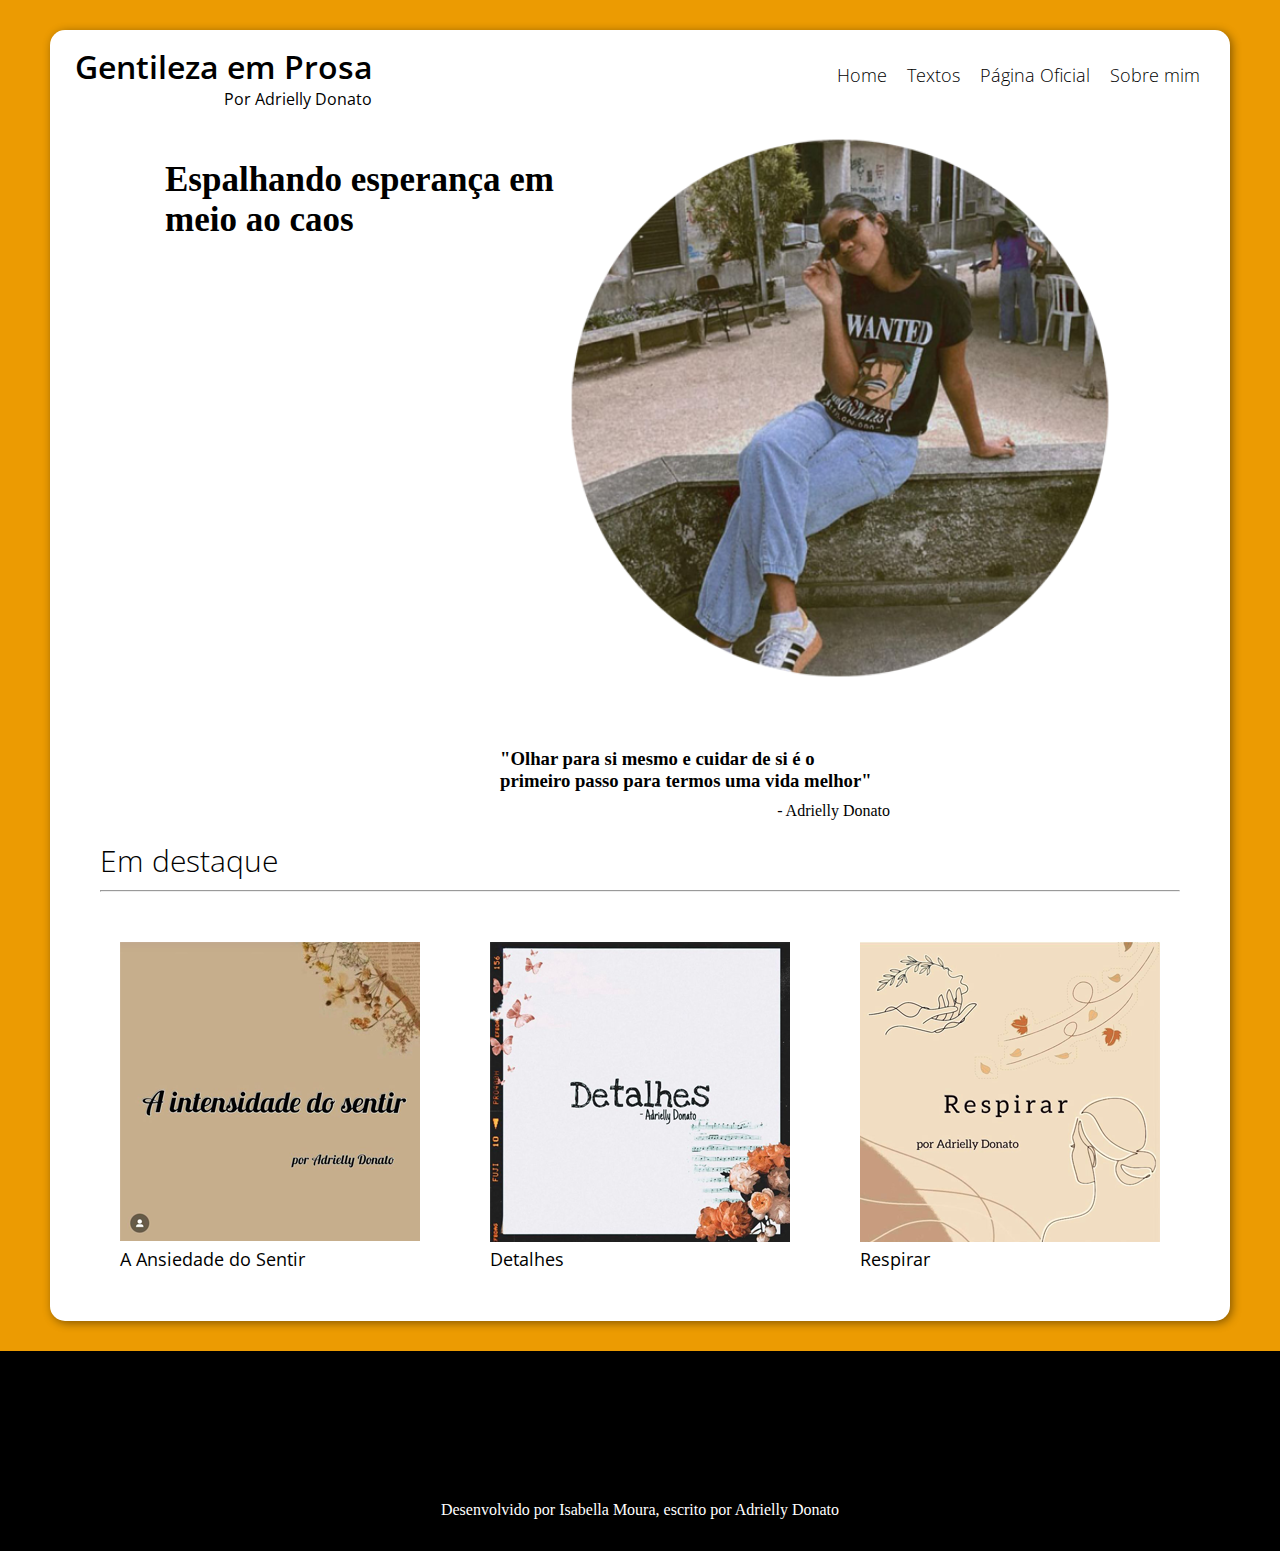
<file: index.html>
<!DOCTYPE html>
<html lang="pt-br">
<head>
    <meta charset="UTF-8">
    <meta name="viewport" content="width=device-width, initial-scale=1.0">
    <title>Gentileza em Prosa</title>
    <link rel="stylesheet" href="style.css">
</head>
<body>
    <div class="fundo">
        
        <div class="corpo_principal">
            
            <header>

                <div class="logo">

                    <a href="index.html">
                        <h1 class="nome">Gentileza em Prosa</h1>
                    </a>

                    <p class="autor">Por Adrielly Donato</p>

                </div>

                <nav class="menu">
                    <a href="index.html" target="_self">Home</a>
                    <a href="textos.html" target="_self">Textos</a>
                    <a href="https://www.instagram.com/gentilezaemprosa/" target="_blank">Página Oficial</a>
                    <a href="#" target="_self">Sobre mim</a>
                </nav>
            </header>  
            <main>
                <section class="banner">
                    <h2>Espalhando esperança em meio ao caos</h2>

            
                        <img class="foto_perfil" src="imgs/perfil150.png" alt="">
                

                    <div class="citacao">
                        
                        <h3>"Olhar para si mesmo e cuidar de si é o primeiro passo para termos uma vida melhor"</h3>
                        <aside> - Adrielly Donato</aside>
                    </div>
                </section>
                
                    <h1 class="sessao">Em destaque</h1>
                  
                    <hr class="separador">

                <section class="textos_em_destaque">

                    <div class="capa_e_titulo">
                        <a href="todosOsTextos/ansiedade.html"><img src="imgs/ansiedade do sentir.png" alt=""></a>
                        <p><a href="todosOsTextos/ansiedade.html">A Ansiedade do Sentir</a></p>
                    </div>
            
                    <div class="capa_e_titulo">
                        <a href="todosOsTextos/detalhes.html"><img src="imgs/detalhes.png" alt=""></a>
                        <p><a href="3">Detalhes</a></p>
                    </div>

                    <div class="capa_e_titulo">
                        <a href="todosOsTextos/respirar.html"><img src="imgs/respirar.png" alt=""></a>
                        <p><a href="3">Respirar</a></p>
                    </div>
                    
                </section>
            </main>
        </div>
    </div>
    <footer>
        <p>Desenvolvido por Isabella Moura, escrito por Adrielly Donato</p>
    </footer>

</body>
</html>
</file>
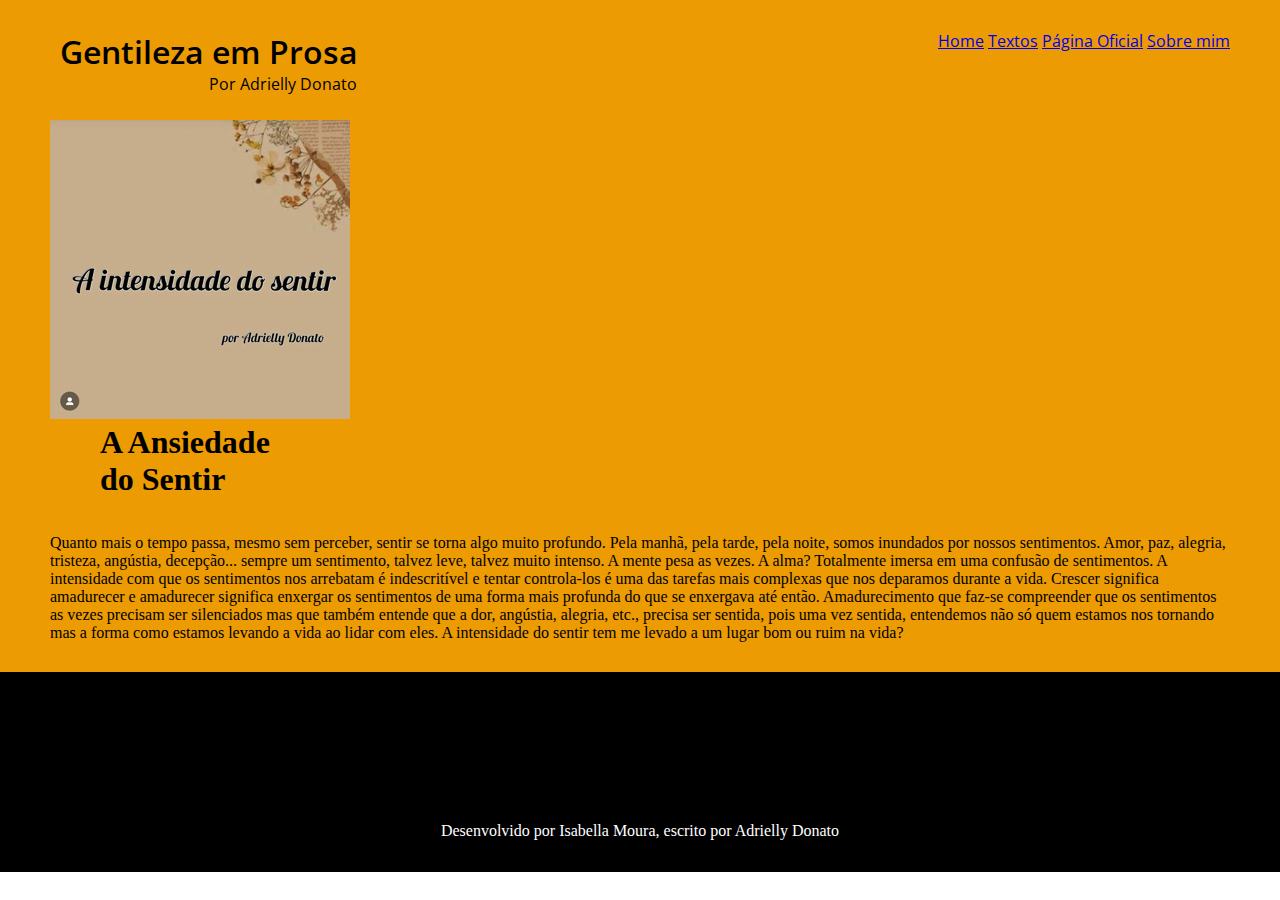
<file: ansiedade.html>
<!DOCTYPE html>
<html lang="en">
<head>
    <meta charset="UTF-8">
    <meta name="viewport" content="width=device-width, initial-scale=1.0">
    <title>Ansiedade ao Sentir</title>
    <link rel="stylesheet" href="style.css">
</head>
<body>
    <div class="fundo">
        <div class="centro">
            <header>
                <div class="creditos">
                    <h1 class="nome">Gentileza em Prosa</h1>
                    <p class="autor">Por Adrielly Donato</p>
                </div>
                <nav class="links">
                    <a href="index.html" target="_self">Home</a>
                    <a href="textos" target="_self">Textos</a>
                    <a href="https://www.instagram.com/gentilezaemprosa/" target="_blank">Página Oficial</a>
                    <a href="#" target="_self">Sobre mim</a>
                </nav>
            </header>
            <main class="artigo">
                <img class="imagem" src="imgs/ansiedade do sentir.png" alt="">
                <div conjunto>
                    <h1 class="titulo">A Ansiedade do Sentir</h1>
                    <p class="corpo"> Quanto mais o tempo passa, mesmo sem perceber, sentir se torna algo muito profundo.
                        Pela manhã, pela tarde, pela noite, somos inundados por nossos sentimentos.
                        Amor, paz, alegria, tristeza, angústia, decepção... sempre um sentimento, talvez leve, talvez muito intenso.
                        A mente pesa as vezes. A alma? Totalmente imersa em uma confusão de sentimentos.
                        A intensidade com que os sentimentos nos arrebatam é indescritível e tentar controla-los é uma das tarefas mais complexas que nos deparamos durante a vida.
                        Crescer significa amadurecer e amadurecer significa enxergar os sentimentos de uma forma mais profunda do que se enxergava até então.
                        Amadurecimento que faz-se compreender que os sentimentos as vezes precisam ser silenciados mas que também entende que a dor, angústia, alegria, etc., precisa ser sentida, pois uma vez sentida, entendemos não só quem estamos nos tornando mas a forma como estamos levando a vida ao lidar com eles. A intensidade do sentir tem me levado a um lugar bom ou ruim na vida?
                    </p>
                </div>
        
        
            </main>
        </div>
    </div>
    <footer>
        <p>Desenvolvido por Isabella Moura, escrito por Adrielly Donato</p>
    </footer>
</body>
</html>
</file>
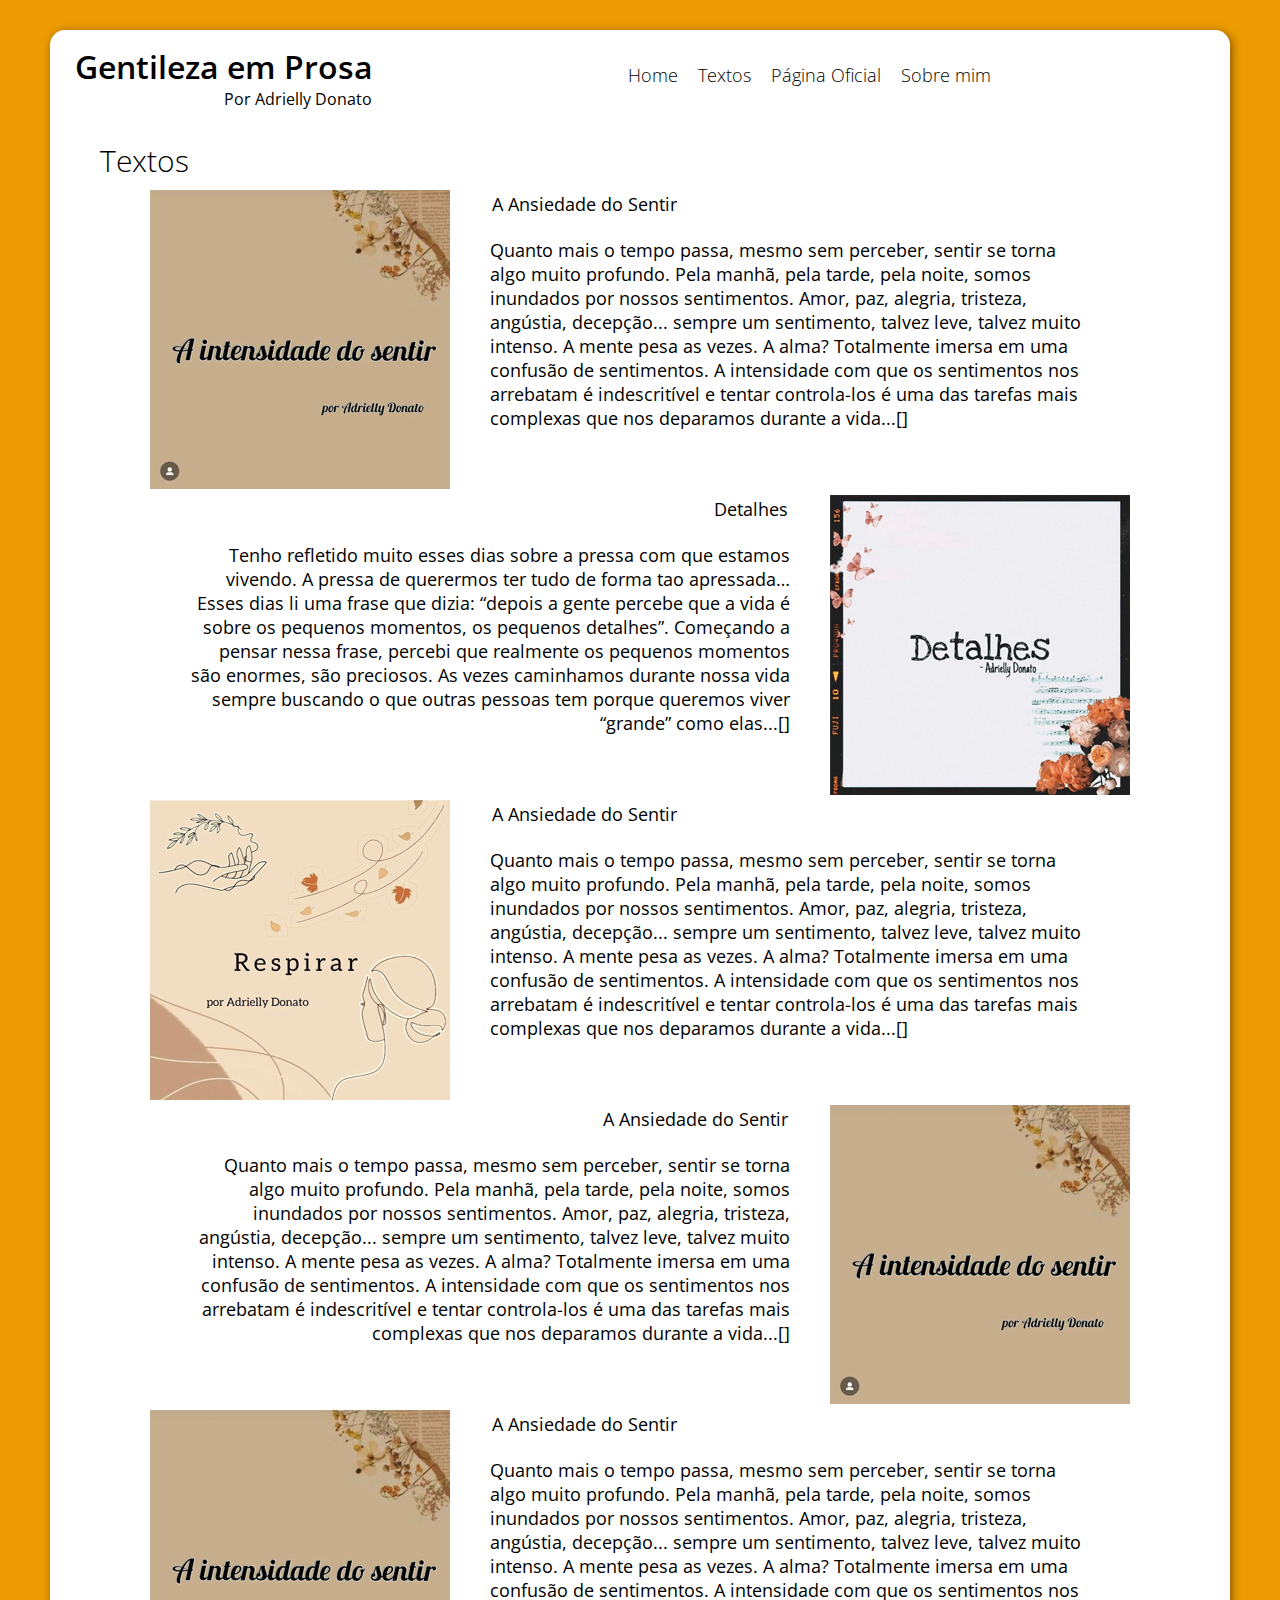
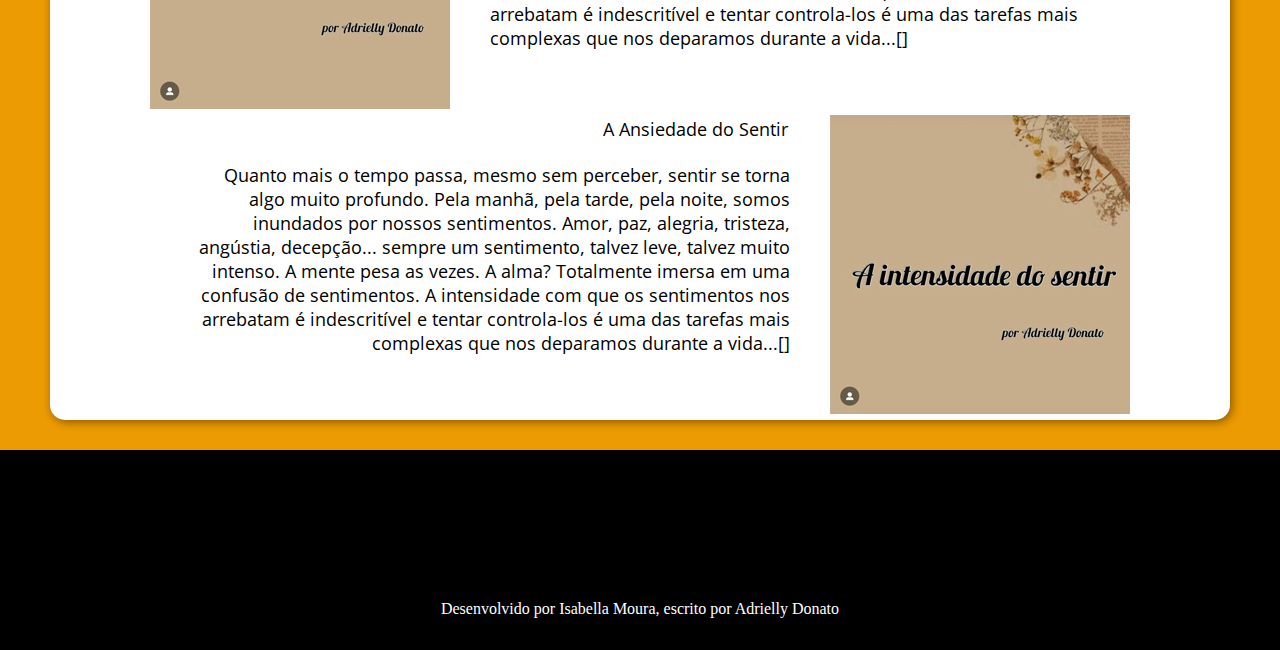
<file: textos.html>
<!DOCTYPE html>
<html lang="pt-br">
<head>
    <meta charset="UTF-8">
    <meta name="viewport" content="width=device-width, initial-scale=1.0">
    <title>Textos</title>
    <link rel="stylesheet" href="style.css">
    <style>
        .textos {
            display: inline-block;
            align-items: center;
        }
        .capaTitulo {
            display: flex;
            align-items: center;
        }
        
        .tituloCorpo {
            display: flex;
            flex-direction: column;
        }

        .tituloLink {
            padding: 10px;
        }

        .paragrafo {
            height: 200px;
            width: 600px;
            padding: 10px;
            margin: 10px;
        }
        
    </style>
</head>
<body>
    <body>
        <div class="fundo">
            <div class="corpo_principal">
                <header>
                    <div class="logo">
                        <a href="index.html">
                            <h1 class="nome">Gentileza em Prosa</h1>
                        </a>
                        <p class="autor">Por Adrielly Donato</p>
                    </div>
                    <nav class="menu">
                        <a href="index.html" target="_self">Home</a>
                        <a href="textos.html" target="_self">Textos</a>
                        <a href="https://www.instagram.com/gentilezaemprosa/" target="_blank">Página Oficial</a>
                        <a href="#" target="_self">Sobre mim</a>
                    </nav>
                    <span></span>
                </header>
                <main>
                        <h1 class="sessao">Textos</h1>
                    <section class="textos_em_destaque">
                        <div class="capa">
                            <a href="/siteAdryelly/textos/ansiedade.html"><img src="imgs/ansiedade do sentir.png" alt=""></a>
                            <div class="titulo_e_paragrafo">
                                <p class="titulo_texto"><a href="ansiedade.html">A Ansiedade do Sentir</a></p>
                                <p class="paragrafo">Quanto mais o tempo passa, mesmo sem perceber, sentir se torna algo muito profundo.
                                    Pela manhã, pela tarde, pela noite, somos inundados por nossos sentimentos.
                                    Amor, paz, alegria, tristeza, angústia, decepção... sempre um sentimento, talvez leve, talvez muito intenso.
                                    A mente pesa as vezes. A alma? Totalmente imersa em uma confusão de sentimentos.
                                    A intensidade com que os sentimentos nos arrebatam é indescritível e tentar controla-los é uma das tarefas mais complexas que nos deparamos durante a vida...[]</p>
                            </div>
                        </div>
                
                        <div class="capa" id="reverse">
                            <a href="todosOsTextos/detalhes.html"><img src="imgs/detalhes.png" alt=""></a>
                            <div class="titulo_e_paragrafo">
                                <p class="titulo_texto"><a href="todosOsTextos/detalhes.html">Detalhes</a></p>
                                <p class="paragrafo">Tenho refletido muito esses dias sobre a pressa com que estamos vivendo. A pressa de querermos ter tudo de forma tao apressada…
                                    Esses dias li uma frase que dizia: “depois a gente percebe que a vida é sobre os pequenos momentos, os pequenos detalhes”.
                                    Começando a pensar nessa frase, percebi que realmente os pequenos momentos são enormes, são preciosos. As vezes caminhamos durante nossa vida sempre buscando o que outras pessoas tem porque queremos viver “grande” como elas...[]</p>
                            </div>
                            <!--fiz até aqui-->
                        </div>

                        <div class="capa">
                            <a href="textos/respirar.html"><img src="imgs/respirar.png" alt=""></a>
                            <div class="titulo_e_paragrafo">
                                <p class="titulo_texto"><a href="ansiedade.html">A Ansiedade do Sentir</a></p>
                                <p class="paragrafo">Quanto mais o tempo passa, mesmo sem perceber, sentir se torna algo muito profundo.
                                    Pela manhã, pela tarde, pela noite, somos inundados por nossos sentimentos.
                                    Amor, paz, alegria, tristeza, angústia, decepção... sempre um sentimento, talvez leve, talvez muito intenso.
                                    A mente pesa as vezes. A alma? Totalmente imersa em uma confusão de sentimentos.
                                    A intensidade com que os sentimentos nos arrebatam é indescritível e tentar controla-los é uma das tarefas mais complexas que nos deparamos durante a vida...[]</p>
                            </div>
                        </div>
                        
                        <div class="capa" id="reverse">
                            <a href="/siteAdryelly/textos/ansiedade.html"><img src="imgs/ansiedade do sentir.png" alt=""></a>
                            <div class="titulo_e_paragrafo">
                                <p class="titulo_texto"><a href="ansiedade.html">A Ansiedade do Sentir</a></p>
                                <p class="paragrafo">Quanto mais o tempo passa, mesmo sem perceber, sentir se torna algo muito profundo.
                                    Pela manhã, pela tarde, pela noite, somos inundados por nossos sentimentos.
                                    Amor, paz, alegria, tristeza, angústia, decepção... sempre um sentimento, talvez leve, talvez muito intenso.
                                    A mente pesa as vezes. A alma? Totalmente imersa em uma confusão de sentimentos.
                                    A intensidade com que os sentimentos nos arrebatam é indescritível e tentar controla-los é uma das tarefas mais complexas que nos deparamos durante a vida...[]</p>
                            </div>
                        </div>

                        <div class="capa">
                            <a href="/siteAdryelly/textos/ansiedade.html"><img src="imgs/ansiedade do sentir.png" alt=""></a>
                            <div class="titulo_e_paragrafo">
                                <p class="titulo_texto"><a href="ansiedade.html">A Ansiedade do Sentir</a></p>
                                <p class="paragrafo">Quanto mais o tempo passa, mesmo sem perceber, sentir se torna algo muito profundo.
                                    Pela manhã, pela tarde, pela noite, somos inundados por nossos sentimentos.
                                    Amor, paz, alegria, tristeza, angústia, decepção... sempre um sentimento, talvez leve, talvez muito intenso.
                                    A mente pesa as vezes. A alma? Totalmente imersa em uma confusão de sentimentos.
                                    A intensidade com que os sentimentos nos arrebatam é indescritível e tentar controla-los é uma das tarefas mais complexas que nos deparamos durante a vida...[]</p>
                            </div>
                        </div>

                        <div class="capa" id="reverse">
                            <a href="/siteAdryelly/textos/ansiedade.html"><img src="imgs/ansiedade do sentir.png" alt=""></a>
                            <div class="titulo_e_paragrafo">
                                <p class="titulo_texto"><a href="ansiedade.html">A Ansiedade do Sentir</a></p>
                                <p class="paragrafo">Quanto mais o tempo passa, mesmo sem perceber, sentir se torna algo muito profundo.
                                    Pela manhã, pela tarde, pela noite, somos inundados por nossos sentimentos.
                                    Amor, paz, alegria, tristeza, angústia, decepção... sempre um sentimento, talvez leve, talvez muito intenso.
                                    A mente pesa as vezes. A alma? Totalmente imersa em uma confusão de sentimentos.
                                    A intensidade com que os sentimentos nos arrebatam é indescritível e tentar controla-los é uma das tarefas mais complexas que nos deparamos durante a vida...[]</p>
                            </div>
                        </div>

                        
                    </section>
                </main>
            </div>
        </div>
        <footer>
            <p>Desenvolvido por Isabella Moura, escrito por Adrielly Donato</p>
        </footer>
    
</body>
</html>
</file>
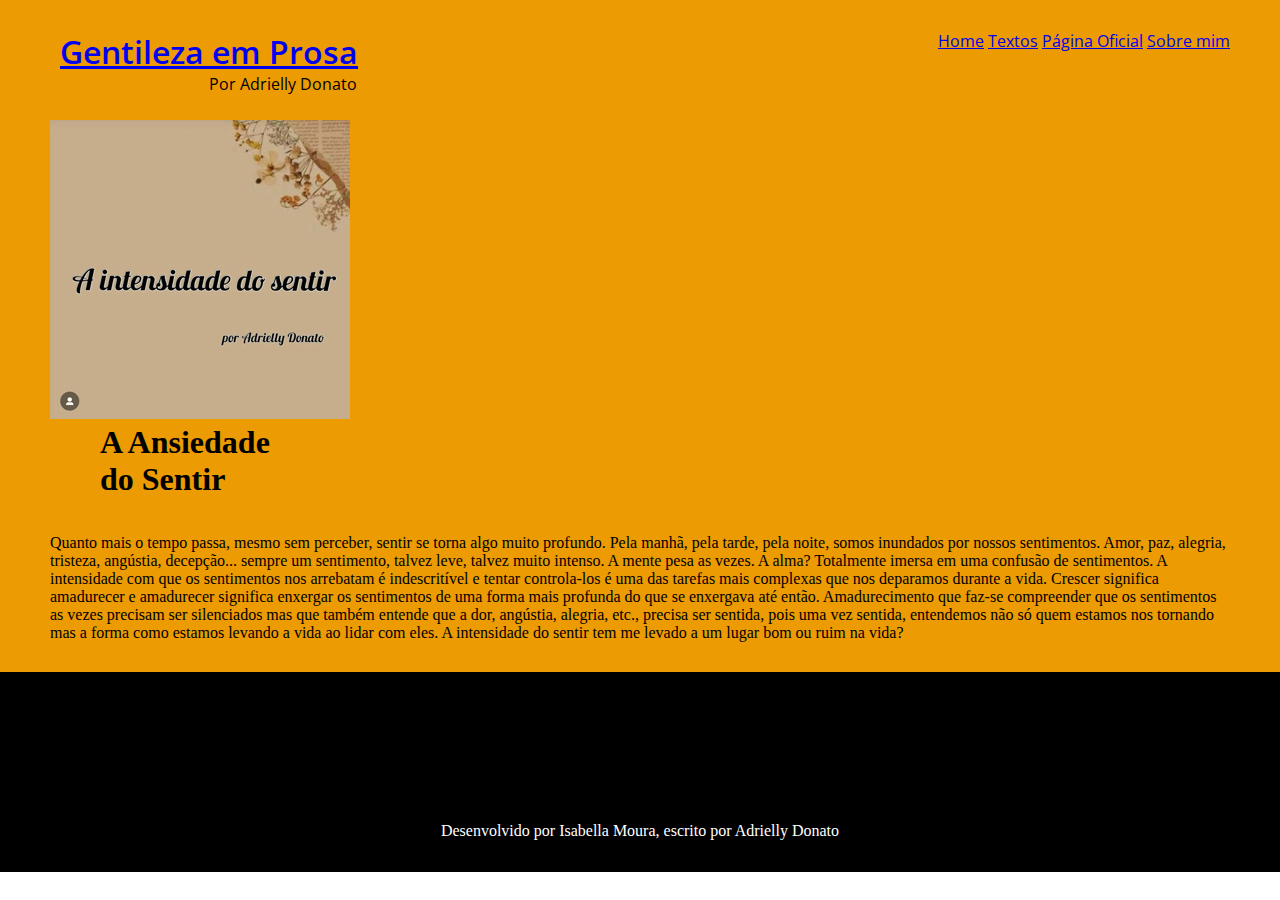
<file: textos/ansiedade.html>
<!DOCTYPE html>
<html lang="en">
<head>
    <meta charset="UTF-8">
    <meta name="viewport" content="width=device-width, initial-scale=1.0">
    <title>Ansiedade ao Sentir</title>
    <link rel="stylesheet" href="../style.css">
</head>
<body>
    <div class="fundo">
        <div class="centro">
            <header>
                <div class="creditos">
                    <a href="../index.html">
                        <h1 class="nome">Gentileza em Prosa</h1>
                    </a>
                    <p class="autor">Por Adrielly Donato</p>
                </div>
                <nav class="links">
                    <a href="../index.html" target="_self">Home</a>
                    <a href="textos" target="_self">Textos</a>
                    <a href="https://www.instagram.com/gentilezaemprosa/" target="_blank">Página Oficial</a>
                    <a href="#" target="_self">Sobre mim</a>
                </nav>
            </header>
            <main class="artigo">
                <img class="imagem" src="../imgs/ansiedade do sentir.png" alt="">
                <div conjunto>
                    <h1 class="titulo">A Ansiedade do Sentir</h1>
                    <p class="corpo"> Quanto mais o tempo passa, mesmo sem perceber, sentir se torna algo muito profundo.
                        Pela manhã, pela tarde, pela noite, somos inundados por nossos sentimentos.
                        Amor, paz, alegria, tristeza, angústia, decepção... sempre um sentimento, talvez leve, talvez muito intenso.
                        A mente pesa as vezes. A alma? Totalmente imersa em uma confusão de sentimentos.
                        A intensidade com que os sentimentos nos arrebatam é indescritível e tentar controla-los é uma das tarefas mais complexas que nos deparamos durante a vida.
                        Crescer significa amadurecer e amadurecer significa enxergar os sentimentos de uma forma mais profunda do que se enxergava até então.
                        Amadurecimento que faz-se compreender que os sentimentos as vezes precisam ser silenciados mas que também entende que a dor, angústia, alegria, etc., precisa ser sentida, pois uma vez sentida, entendemos não só quem estamos nos tornando mas a forma como estamos levando a vida ao lidar com eles. A intensidade do sentir tem me levado a um lugar bom ou ruim na vida?
                    </p>
                </div>
        
        
            </main>
        </div>
    </div>
    <footer>
        <p>Desenvolvido por Isabella Moura, escrito por Adrielly Donato</p>
    </footer>
</body>
</html>
</file>
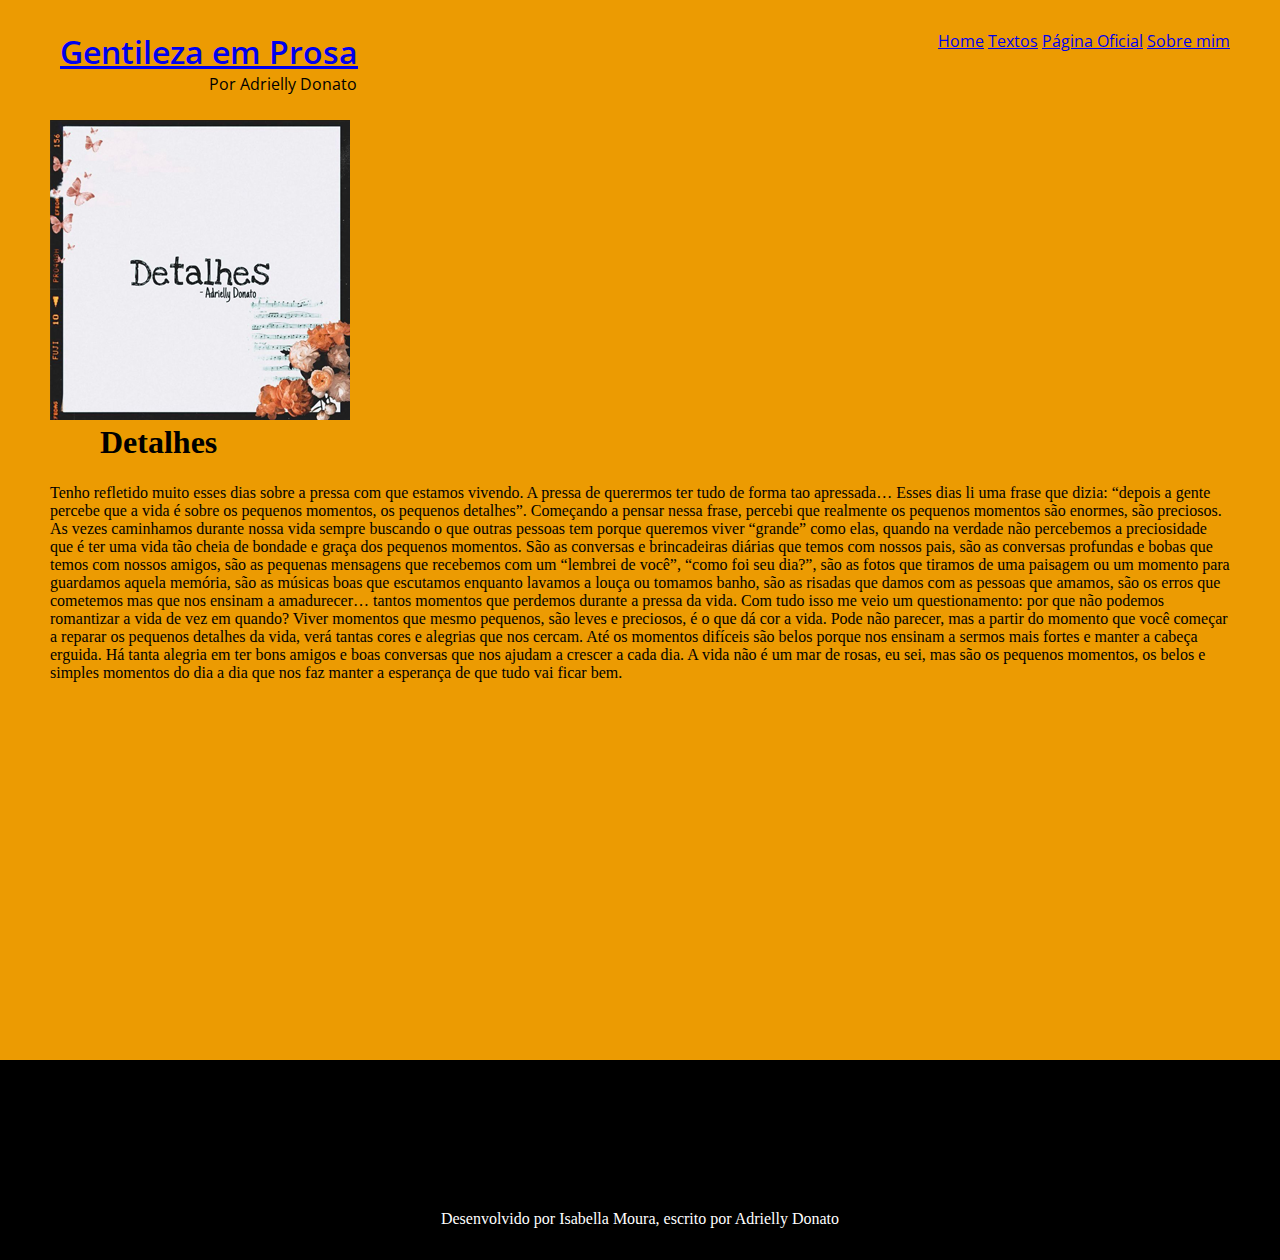
<file: textos/detalhes.html>
<!DOCTYPE html>
<html lang="pt-br">
<head>
    <meta charset="UTF-8">
    <meta name="viewport" content="width=device-width, initial-scale=1.0">
    <title>Detalhes</title>
    <link rel="stylesheet" href="../style.css">
    <style>
        .centro {
            height: 1000px;
        }

        .titulo {
            height: 50px;
        }
    </style>
</head>
<body>
    <div class="fundo">
        <div class="centro">
            <header>
                <div class="creditos">
                    <a href="../index.html">
                        <h1 class="nome">Gentileza em Prosa</h1>
                    </a>
                    <p class="autor">Por Adrielly Donato</p>
                </div>
                <nav class="links">
                    <a href="../index.html" target="_self">Home</a>
                    <a href="textos" target="_self">Textos</a>
                    <a href="https://www.instagram.com/gentilezaemprosa/" target="_blank">Página Oficial</a>
                    <a href="#" target="_self">Sobre mim</a>
                </nav>
            </header>
            <main class="artigo">
                <img class="imagem" src="../imgs/detalhes.png" alt="">
                <div conjunto>
                    <h1 class="titulo">Detalhes</h1>
                    <p class="corpo"> Tenho refletido muito esses dias sobre a pressa com que estamos vivendo. A pressa de querermos ter tudo de forma tao apressada…
                        Esses dias li uma frase que dizia: “depois a gente percebe que a vida é sobre os pequenos momentos, os pequenos detalhes”.
                        Começando a pensar nessa frase, percebi que realmente os pequenos momentos são enormes, são preciosos. As vezes caminhamos durante nossa vida sempre buscando o que outras pessoas tem porque queremos viver “grande” como elas, quando na verdade não percebemos a preciosidade que é ter uma vida tão cheia de bondade e graça dos pequenos momentos. São as conversas e brincadeiras diárias que temos com nossos pais, são as conversas profundas e bobas que temos com nossos amigos, são as pequenas mensagens que recebemos com um “lembrei de você”, “como foi seu dia?”, são as fotos que tiramos de uma paisagem ou um momento para guardamos aquela memória, são as músicas boas que escutamos enquanto lavamos a louça ou tomamos banho, são as risadas que damos com as pessoas que amamos, são os erros que cometemos mas que nos ensinam a amadurecer… tantos momentos que perdemos durante a pressa da vida.
                        Com tudo isso me veio um questionamento: por que não podemos romantizar a vida de vez em quando?
                        Viver momentos que mesmo pequenos, são leves e preciosos, é o que dá cor a vida. Pode não parecer, mas a partir do momento que você começar a reparar os pequenos detalhes da vida, verá tantas cores e alegrias que nos cercam. Até os momentos difíceis são belos porque nos ensinam a sermos mais fortes e manter a cabeça erguida. Há tanta alegria em ter bons amigos e boas conversas que nos ajudam a crescer a cada dia. A vida não é um mar de rosas, eu sei, mas são os pequenos momentos, os belos e simples momentos do dia a dia que nos faz manter a esperança de que tudo vai ficar bem.
                        
                    </p>
                </div>
            </main>
        </div>
    </div>
    <footer>
        <p>Desenvolvido por Isabella Moura, escrito por Adrielly Donato</p>
    </footer>
</body>
</html>
</file>
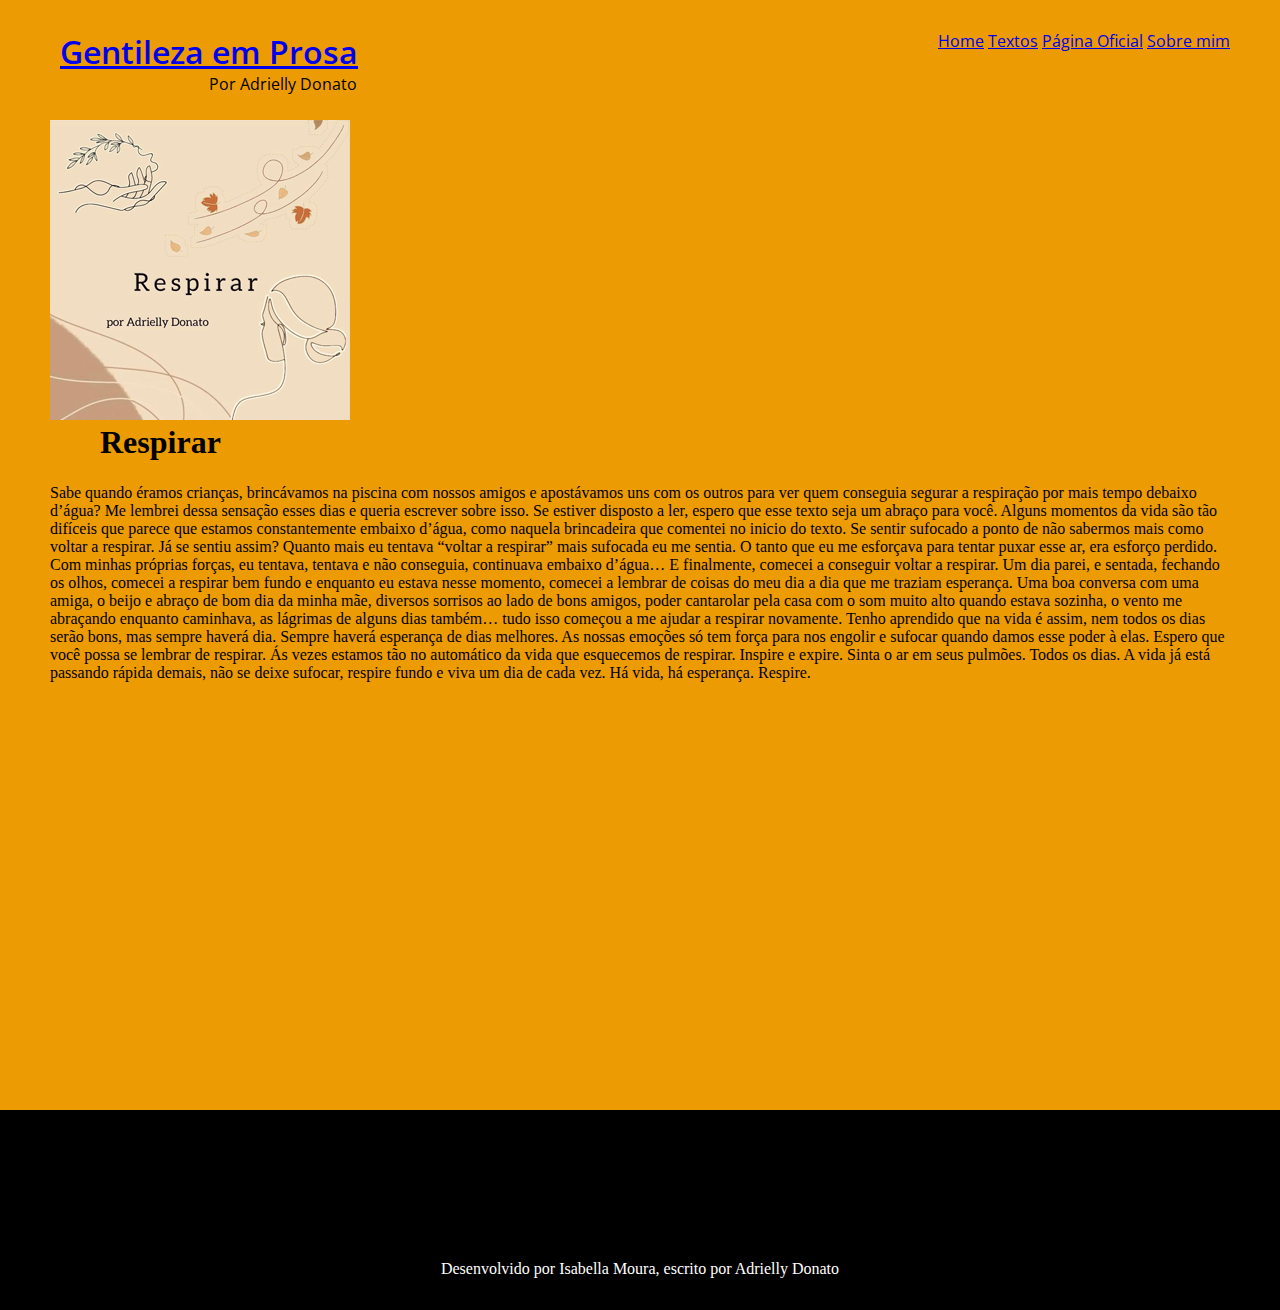
<file: textos/respirar.html>
<!DOCTYPE html>
<html lang="en">
<head>
    <meta charset="UTF-8">
    <meta name="viewport" content="width=device-width, initial-scale=1.0">
    <title>Ansiedade ao Sentir</title>
    <link rel="stylesheet" href="../style.css">
    <style>
        .centro {
            height: 1050px;
        }

        .titulo {
            height: 50px;
        }
    </style>
</head>
<body>
    <div class="fundo">
        <div class="centro">
            <header>
                <div class="creditos">
                    <a href="../index.html">
                        <h1 class="nome">Gentileza em Prosa</h1>
                    </a>
                    <p class="autor">Por Adrielly Donato</p>
                </div>
                <nav class="links">
                    <a href="../index.html" target="_self">Home</a>
                    <a href="textos" target="_self">Textos</a>
                    <a href="https://www.instagram.com/gentilezaemprosa/" target="_blank">Página Oficial</a>
                    <a href="#" target="_self">Sobre mim</a>
                </nav>
            </header>
            <main class="artigo">
                <img class="imagem" src="../imgs/respirar.png" alt="">
                <div conjunto>
                    <h1 class="titulo">Respirar</h1>
                    <p class="corpo"> Sabe quando éramos crianças, brincávamos na piscina com nossos amigos e apostávamos uns com os outros para ver quem conseguia segurar a respiração por mais tempo debaixo d’água?
                        Me lembrei dessa sensação esses dias e queria escrever sobre isso.
                        Se estiver disposto a ler, espero que esse texto seja um abraço para você.
                        Alguns momentos da vida são tão difíceis que parece que estamos constantemente embaixo d’água, como naquela brincadeira que comentei no inicio do texto. Se sentir sufocado a ponto de não sabermos mais como voltar a respirar. Já se sentiu assim?
                        Quanto mais eu tentava “voltar a respirar” mais sufocada eu me sentia. O tanto que eu me esforçava para tentar puxar esse ar, era esforço perdido. Com minhas próprias forças, eu tentava, tentava e não conseguia, continuava embaixo d’água… E finalmente, comecei a conseguir voltar a respirar.
                        Um dia parei, e sentada, fechando os olhos, comecei a respirar bem fundo e enquanto eu estava nesse momento, comecei a lembrar de coisas do meu dia a dia que me traziam esperança.
                        Uma boa conversa com uma amiga, o beijo e abraço de bom dia da minha mãe, diversos sorrisos ao lado de bons amigos, poder cantarolar pela casa com o som muito alto quando estava sozinha, o vento me abraçando enquanto caminhava, as lágrimas de alguns dias também… tudo isso começou a me ajudar a respirar novamente.
                        Tenho aprendido que na vida é assim, nem todos os dias serão bons, mas sempre haverá dia. Sempre haverá esperança de dias melhores.
                        As nossas emoções só tem força para nos engolir e sufocar quando damos esse poder à elas.
                        Espero que você possa se lembrar de respirar.
                        Ás vezes estamos tão no automático da vida que esquecemos de respirar.
                        Inspire e expire.
                        Sinta o ar em seus pulmões.
                        Todos os dias.
                        A vida já está passando rápida demais, não se deixe sufocar, respire fundo e viva um dia de cada vez.
                        Há vida, há esperança. Respire.
                    </p>
                </div>
        
        
            </main>
        </div>
    </div>
    <footer>
        <p>Desenvolvido por Isabella Moura, escrito por Adrielly Donato</p>
    </footer>
</body>
</html>
</file>
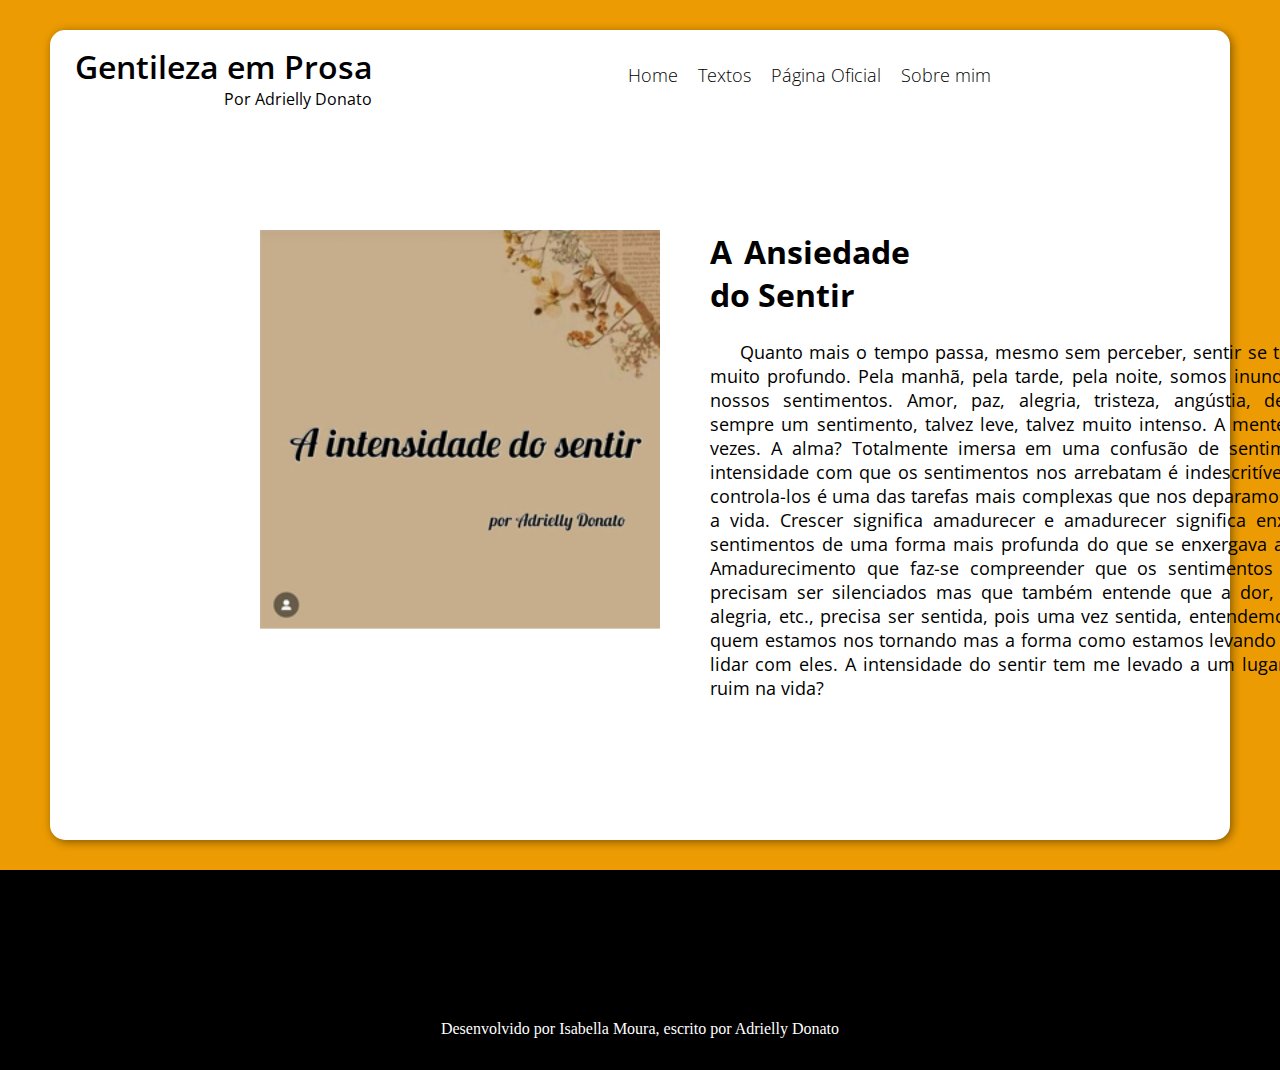
<file: todosOsTextos/ansiedade.html>
<!DOCTYPE html>
<html lang="en">
<head>
    <meta charset="UTF-8">
    <meta name="viewport" content="width=device-width, initial-scale=1.0">
    <title>Ansiedade ao Sentir</title>
    <link rel="stylesheet" href="../style.css">
</head>
<body>
    <div class="fundo">

        <div class="corpo_principal">

            <header>

                <div class="logo">
                    <a href="../index.html">
                        <h1 class="nome">Gentileza em Prosa</h1>
                    </a>
                    <p class="autor">Por Adrielly Donato</p>
                </div>
                
                <nav class="menu">
                    <a href="../index.html" target="_self">Home</a>
                    <a href="../textos.html" target="_self">Textos</a>
                    <a href="https://www.instagram.com/gentilezaemprosa/" target="_blank">Página Oficial</a>
                    <a href="#" target="_self">Sobre mim</a>
                </nav>
                <span></span>

            </header>
            <main class="conjunto_capa_titulo_texto">
                <img class="imagem_do_artigo" src="../imgs/ansiedade do sentir.png" alt="">
                <div conjunto>
                    <h1 class="titulo">A Ansiedade do Sentir</h1>
                    <p class="texto"> Quanto mais o tempo passa, mesmo sem perceber, sentir se torna algo muito profundo.
                        Pela manhã, pela tarde, pela noite, somos inundados por nossos sentimentos.
                        Amor, paz, alegria, tristeza, angústia, decepção... sempre um sentimento, talvez leve, talvez muito intenso.
                        A mente pesa as vezes. A alma? Totalmente imersa em uma confusão de sentimentos.
                        A intensidade com que os sentimentos nos arrebatam é indescritível e tentar controla-los é uma das tarefas mais complexas que nos deparamos durante a vida.
                        Crescer significa amadurecer e amadurecer significa enxergar os sentimentos de uma forma mais profunda do que se enxergava até então.
                        Amadurecimento que faz-se compreender que os sentimentos as vezes precisam ser silenciados mas que também entende que a dor, angústia, alegria, etc., precisa ser sentida, pois uma vez sentida, entendemos não só quem estamos nos tornando mas a forma como estamos levando a vida ao lidar com eles. A intensidade do sentir tem me levado a um lugar bom ou ruim na vida?
                    </p>
                </div>
        
        
            </main>
        </div>
    </div>
    <footer>
        <p>Desenvolvido por Isabella Moura, escrito por Adrielly Donato</p>
    </footer>
</body>
</html>
</file>
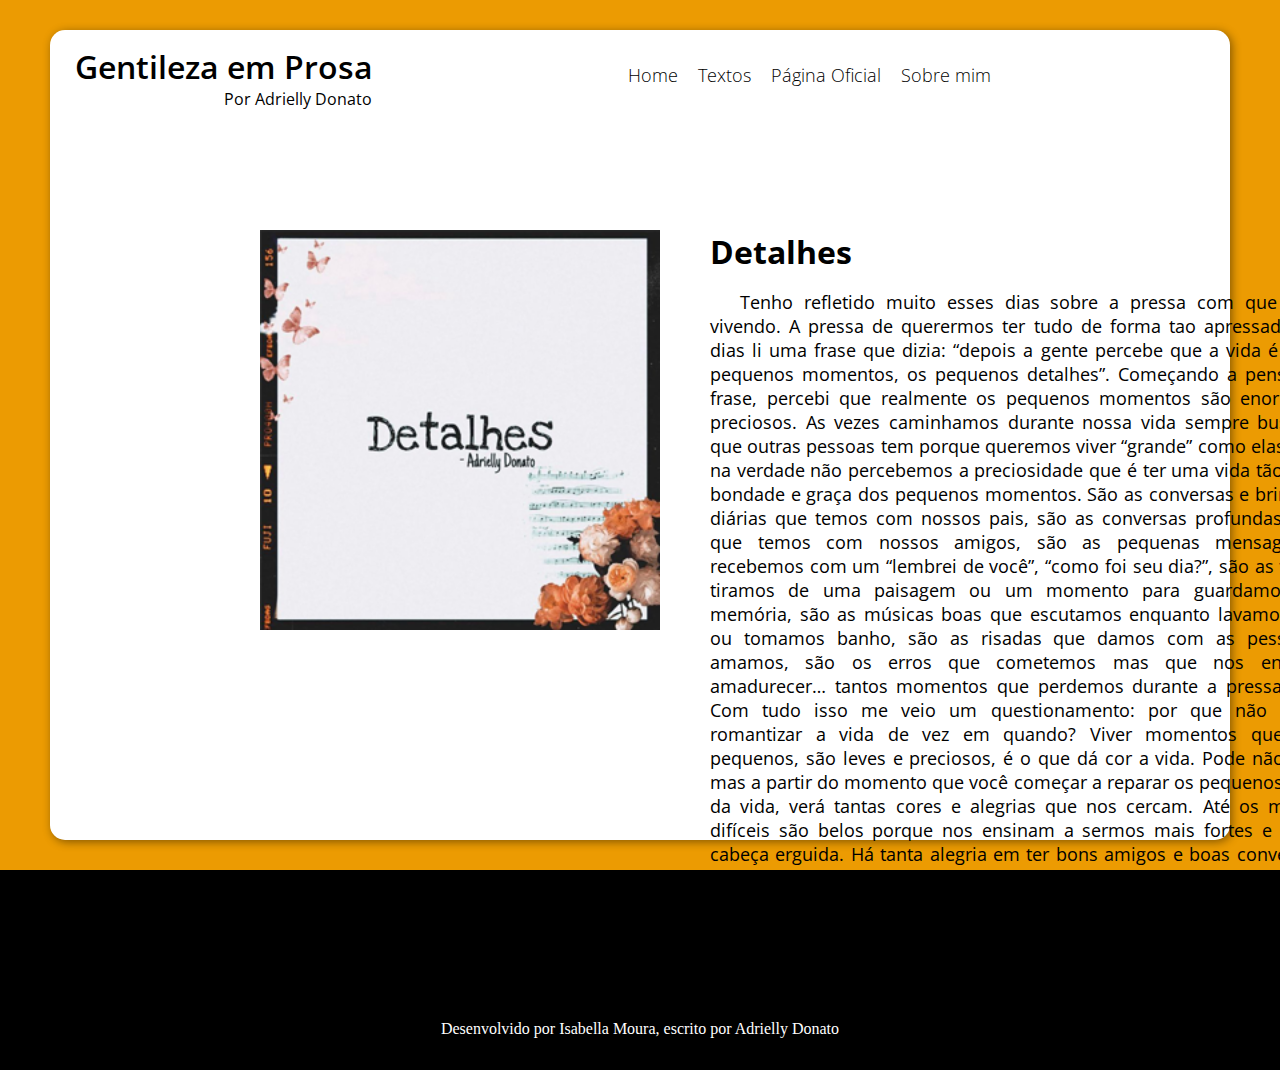
<file: todosOsTextos/detalhes.html>
<!DOCTYPE html>
<html lang="pt-br">
<head>
    <meta charset="UTF-8">
    <meta name="viewport" content="width=device-width, initial-scale=1.0">
    <title>Detalhes</title>
    <link rel="stylesheet" href="../style.css">
    <style>
        .centro {
            height: 1000px;
        }

        .titulo {
            height: 50px;
        }
    </style>
</head>
<body>
    <div class="fundo">
        <div class="corpo_principal">
            <header>
                <div class="logo">
                    <a href="../index.html">
                        <h1 class="nome">Gentileza em Prosa</h1>
                    </a>
                    <p class="autor">Por Adrielly Donato</p>
                </div>
                <nav class="menu">
                    <a href="../index.html" target="_self">Home</a>
                    <a href="../textos.html" target="_self">Textos</a>
                    <a href="https://www.instagram.com/gentilezaemprosa/" target="_blank">Página Oficial</a>
                    <a href="#" target="_self">Sobre mim</a>
                </nav>
                <span></span>
            </header>
            <main class="conjunto_capa_titulo_texto">
                <img class="imagem_do_artigo" src="../imgs/detalhes.png" alt="">
                <div conjunto>
                    <h1 class="titulo">Detalhes</h1>
                    <p class="texto"> Tenho refletido muito esses dias sobre a pressa com que estamos vivendo. A pressa de querermos ter tudo de forma tao apressada…
                        Esses dias li uma frase que dizia: “depois a gente percebe que a vida é sobre os pequenos momentos, os pequenos detalhes”.
                        Começando a pensar nessa frase, percebi que realmente os pequenos momentos são enormes, são preciosos. As vezes caminhamos durante nossa vida sempre buscando o que outras pessoas tem porque queremos viver “grande” como elas, quando na verdade não percebemos a preciosidade que é ter uma vida tão cheia de bondade e graça dos pequenos momentos. São as conversas e brincadeiras diárias que temos com nossos pais, são as conversas profundas e bobas que temos com nossos amigos, são as pequenas mensagens que recebemos com um “lembrei de você”, “como foi seu dia?”, são as fotos que tiramos de uma paisagem ou um momento para guardamos aquela memória, são as músicas boas que escutamos enquanto lavamos a louça ou tomamos banho, são as risadas que damos com as pessoas que amamos, são os erros que cometemos mas que nos ensinam a amadurecer… tantos momentos que perdemos durante a pressa da vida.
                        Com tudo isso me veio um questionamento: por que não podemos romantizar a vida de vez em quando?
                        Viver momentos que mesmo pequenos, são leves e preciosos, é o que dá cor a vida. Pode não parecer, mas a partir do momento que você começar a reparar os pequenos detalhes da vida, verá tantas cores e alegrias que nos cercam. Até os momentos difíceis são belos porque nos ensinam a sermos mais fortes e manter a cabeça erguida. Há tanta alegria em ter bons amigos e boas conversas que nos ajudam a crescer a cada dia. A vida não é um mar de rosas, eu sei, mas são os pequenos momentos, os belos e simples momentos do dia a dia que nos faz manter a esperança de que tudo vai ficar bem.
                        
                    </p>
                </div>
            </main>
        </div>
    </div>
    <footer>
        <p>Desenvolvido por Isabella Moura, escrito por Adrielly Donato</p>
    </footer>
</body>
</html>
</file>
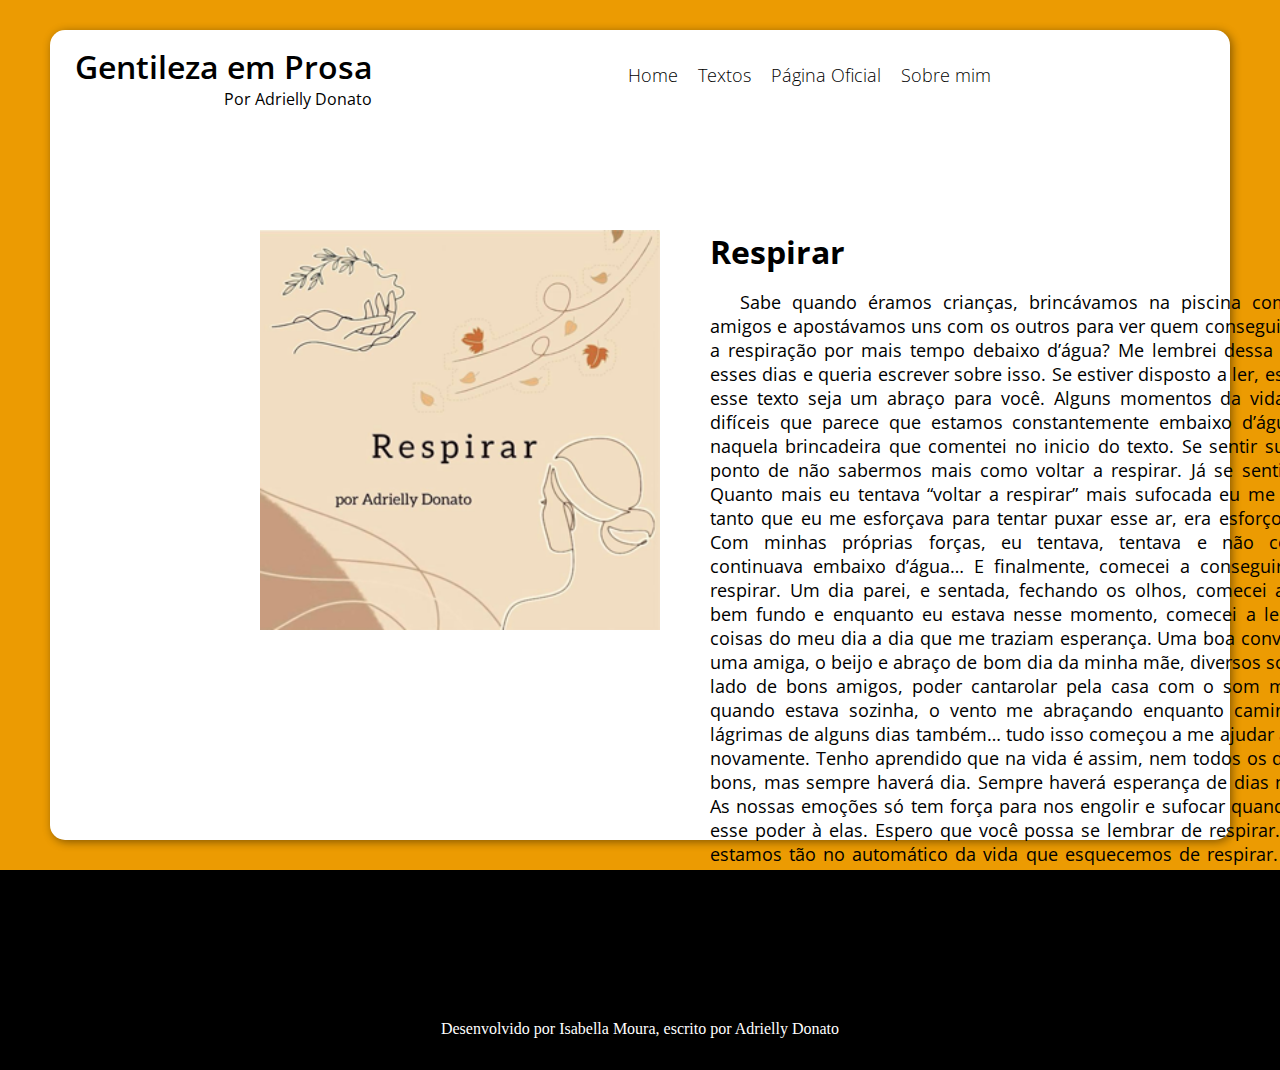
<file: todosOsTextos/respirar.html>
<!DOCTYPE html>
<html lang="en">
<head>
    <meta charset="UTF-8">
    <meta name="viewport" content="width=device-width, initial-scale=1.0">
    <title>Respirar</title>
    <link rel="stylesheet" href="../style.css">
    <style>
        .centro {
            height: 1050px;
        }

        .titulo {
            height: 50px;
        }
    </style>
</head>
<body>
    <div class="fundo">
        <div class="corpo_principal">
            <header>
                <div class="logo">
                    <a href="../index.html">
                        <h1 class="nome">Gentileza em Prosa</h1>
                    </a>
                    <p class="autor">Por Adrielly Donato</p>
                </div>
                <nav class="menu">
                    <a href="../index.html" target="_self">Home</a>
                    <a href="../textos.html" target="_self">Textos</a>
                    <a href="https://www.instagram.com/gentilezaemprosa/" target="_blank">Página Oficial</a>
                    <a href="#" target="_self">Sobre mim</a>
                </nav>
                <span></span>
            </header>
            <main class="conjunto_capa_titulo_texto">
                <img class="imagem_do_artigo" src="../imgs/respirar.png" alt="">
                <div conjunto>
                    <h1 class="titulo">Respirar</h1>
                    <p class="texto"> Sabe quando éramos crianças, brincávamos na piscina com nossos amigos e apostávamos uns com os outros para ver quem conseguia segurar a respiração por mais tempo debaixo d’água?
                        Me lembrei dessa sensação esses dias e queria escrever sobre isso.
                        Se estiver disposto a ler, espero que esse texto seja um abraço para você.
                        Alguns momentos da vida são tão difíceis que parece que estamos constantemente embaixo d’água, como naquela brincadeira que comentei no inicio do texto. Se sentir sufocado a ponto de não sabermos mais como voltar a respirar. Já se sentiu assim?
                        Quanto mais eu tentava “voltar a respirar” mais sufocada eu me sentia. O tanto que eu me esforçava para tentar puxar esse ar, era esforço perdido. Com minhas próprias forças, eu tentava, tentava e não conseguia, continuava embaixo d’água… E finalmente, comecei a conseguir voltar a respirar.
                        Um dia parei, e sentada, fechando os olhos, comecei a respirar bem fundo e enquanto eu estava nesse momento, comecei a lembrar de coisas do meu dia a dia que me traziam esperança.
                        Uma boa conversa com uma amiga, o beijo e abraço de bom dia da minha mãe, diversos sorrisos ao lado de bons amigos, poder cantarolar pela casa com o som muito alto quando estava sozinha, o vento me abraçando enquanto caminhava, as lágrimas de alguns dias também… tudo isso começou a me ajudar a respirar novamente.
                        Tenho aprendido que na vida é assim, nem todos os dias serão bons, mas sempre haverá dia. Sempre haverá esperança de dias melhores.
                        As nossas emoções só tem força para nos engolir e sufocar quando damos esse poder à elas.
                        Espero que você possa se lembrar de respirar.
                        Ás vezes estamos tão no automático da vida que esquecemos de respirar.
                        Inspire e expire.
                        Sinta o ar em seus pulmões.
                        Todos os dias.
                        A vida já está passando rápida demais, não se deixe sufocar, respire fundo e viva um dia de cada vez.
                        Há vida, há esperança. Respire.
                    </p>
                </div>
        
        
            </main>
        </div>
    </div>
    <footer>
        <p>Desenvolvido por Isabella Moura, escrito por Adrielly Donato</p>
    </footer>
</body>
</html>
</file>
<file: style.css>
@import url('https://fonts.googleapis.com/css2?family=Patrick+Hand&display=swap');
@import url('https://fonts.googleapis.com/css2?family=Open+Sans:ital,wght@0,300..800;1,300..800&display=swap');

* {
    padding: 0px;
    margin: 0px;
}

.fundo {
    background-color: #EC9B02;
    padding-top: 30px;
    padding-left: 50px;
    padding-bottom: 30px;
    padding-right: 50px;
}

.corpo_principal {
    background-color: rgb(255, 255, 255);
    border-radius: 15px;
    box-shadow: 2px 2px 10px rgba(0, 0, 0, 0.443);
    min-width: 320px;
    max-width: 2000px;
}

/* header ----------------------------------------------------------------------*/ 
header {
    font-family: "open sans";
    display: flex;
    justify-content: space-between;
    
    min-height: 90px;
    max-height: 130px;

    border-top-right-radius: 10px;
    border-top-left-radius: 10px;
}

.logo {
    padding: 5px;
    margin-top: 10px;
    margin-left: 10px;
    color: rgb(0, 0, 0);
    display: flex;
    justify-self: start;
    flex-direction: column;
}

.nome {
    padding: 0px 10px;
    font-family: "Open sans";
    font-weight: 600;
    
}
.logo a {
    text-decoration: none;
    color: #000000;
}

.autor  {
    display: flex;
    justify-content: end;
    padding-right: 11px;
}


.menu { 
    display: flex;
    align-self: center;
    flex-wrap: wrap;

    margin: 20px;
}

.menu a {
    font-size: 18px;
    font-family: "open sans";
    font-weight: 300;
    padding: 10px;
    text-decoration: none;
    color: rgb(0, 0, 0);
}

.menu a:hover {
    color: #F2CB07;
}

/*Banner ----------------------------------------------------------------------------*/ 

.banner {
    min-width: 300px;
    max-width: 1800px;

    min-height: 700px;
    max-height: 1000px;

    flex: 1px 1px 300px;

    font-family: Georgia, 'Times New Roman', Times, serif;
    font-weight: 300;

    margin: 0px 20px;
    display: flex;
    flex-wrap: wrap;
    flex: 1 1 500px;

    align-items: center;
    justify-content: center;
}

.banner h2 {
    font-size: 35px;
    padding-top: 40px;

    min-width: 200px;
    max-width: 400px;

    flex: 1 1 500px;
    height: 120px;

    align-self: start;
}

.foto_perfil {
    display: flex;
    align-self: center;
    justify-content: center;
    
    min-width: 200px;
    max-width: 550px;

    flex: 1 1 450px;

}

.banner h3 {
    justify-content: end;
    align-self: center;
    margin: 10px;
    
}

.citacao {
    margin-left: 100px;

    display: flex;
    justify-content: end;
    align-self: end;
    flex-direction: column;

    flex: 1 1 200px;

    min-height: 100px;
    max-height: 500px;

    min-width: 300px;
    max-width: 400px;

}


.banner .citacao aside {
    align-self: end;
}

/*sessões -------------------------------------------------------------------------*/ 

.separador {
    margin: 0px 50px;
}

/*TEXTOS EM DESTAQUE / PAGINA PRINCIPAL -------------------------------------------------------------*/

.sessao {
    font-family: "open sans";
    font-weight: 300;
    font-size: 30px;
    padding-top: 20px;
    padding-left: 50px;
    color: #000000;
    height: 50px;

    margin-top: 50px 20px 0px 20px;
}

.textos_em_destaque {
    font-family: "Open Sans";
    font-weight: 400;
    font-size: 18px;


    margin-left: 20px;
    margin-right: 20px;

    display: flex;
    flex-wrap: wrap;

    align-items: center;
    justify-content: center;
}


.titulo_e_paragrafo {
    display: flex;
    flex-direction: column;

    margin-left: 20px;
    margin-right: 20px;
}

.capa_e_titulo {
    padding: 50px 30px;
}

.capa_e_titulo a {
    margin-top: 5px;
    text-decoration: none;
    color: black;
    padding: 5px;
}

.capa_e_titulo a:hover {
    color: #F2CB07;
}
 
.capa_e_titulo a:visited {
    text-decoration: none;
}


.textos_em_destaque .capa img:hover {
    opacity: 70%;
}

/* PAGINA DO TEXTO COMPLETO ----------------------------------------------------------------------*/

.conjunto_capa_titulo_texto {
    font-family: "open sans";
    height: 600px;
    width: 1100px;
    text-align: justify;
    margin-top: 100px;
    margin-left: 200px;
    border-radius: 10px;
    padding: 10px;
}

.texto {
    height: 500px;
    font-size: 18px;
    color:#000000;
    padding-top: 0px;
    padding-left: 50px;
    padding-bottom: 0px;
    text-indent: 30px;
}

.titulo {
    height: 100px;
    width:200px;
    margin-bottom: 10px;
    padding-left: 50px;
}

.conjunto_capa_titulo_texto {
    display: flex;
}

.imagem_do_artigo {
    height: 400px;
}

.conjunto {
    flex-direction: column;
}

.titulo_texto {
    padding: 2px 17px;
}

.titulo_texto a {
    margin-top: 5px;
    text-decoration: none;
    color: black;
    padding: 5px;
}

.titulo_texto a:hover {
    color: #F2CB07;
}
 
.titulo_texto a:visited {
    text-decoration: none;
}

#reverse {
    flex-direction: row-reverse;
}

#reverse div p{
    text-align: end;
}
#reverse div .capa_e_titulo {
    justify-content: end;
}

.capa {
    display: flex;
}


/*Footer ---------------------------------------------------------------------------------------*/ 

footer {
    background-color: black;
    color: white;
    height: 200px;
    text-align: center;
}

footer p {
    text-align: center;
    padding-top: 150px;
}
</file>
